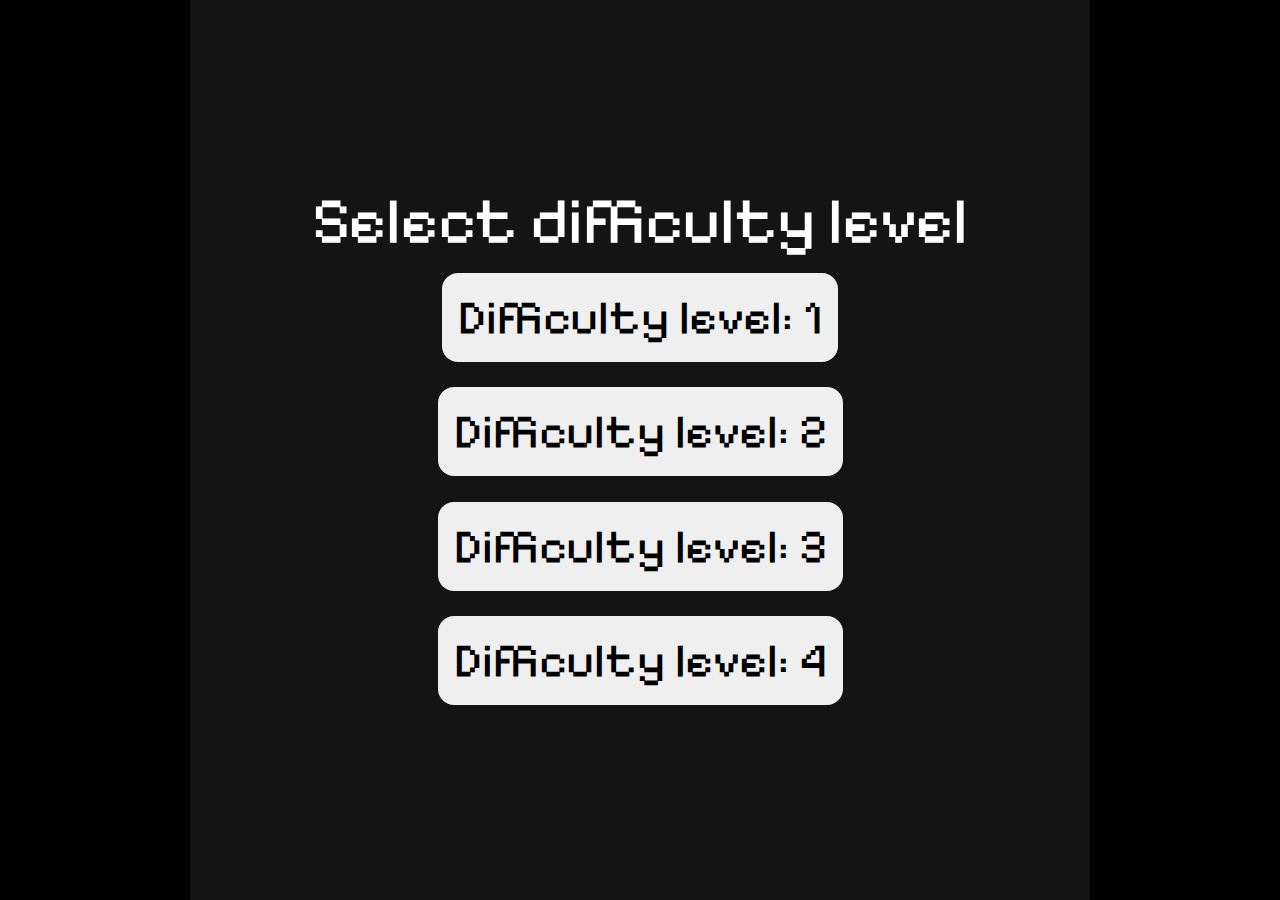
<file: snake/index.html>
<!DOCTYPE html>
<html lang="en">
<head>
    <meta charset="UTF-8">
    <meta name="viewport" content="width=device-width, initial-scale=1.0">
    <title>snake</title>
    <script src="game.js" defer type="module"></script>
    
    <link rel="stylesheet" href="style.css">
</head>
<body>
    <form class="startGame" >
        <div>Select difficulty level</div>
        <button type="submit" class="dif1">Difficulty level: 1</button>
        <button type="submit" class="dif2">Difficulty level: 2</button>
        <button type="submit" class="dif3">Difficulty level: 3</button>
        <button type="submit" class="dif4">Difficulty level: 4</button>
    </form>
    <div id="game-board">
        
    </div>

</body>
</html>
</file>
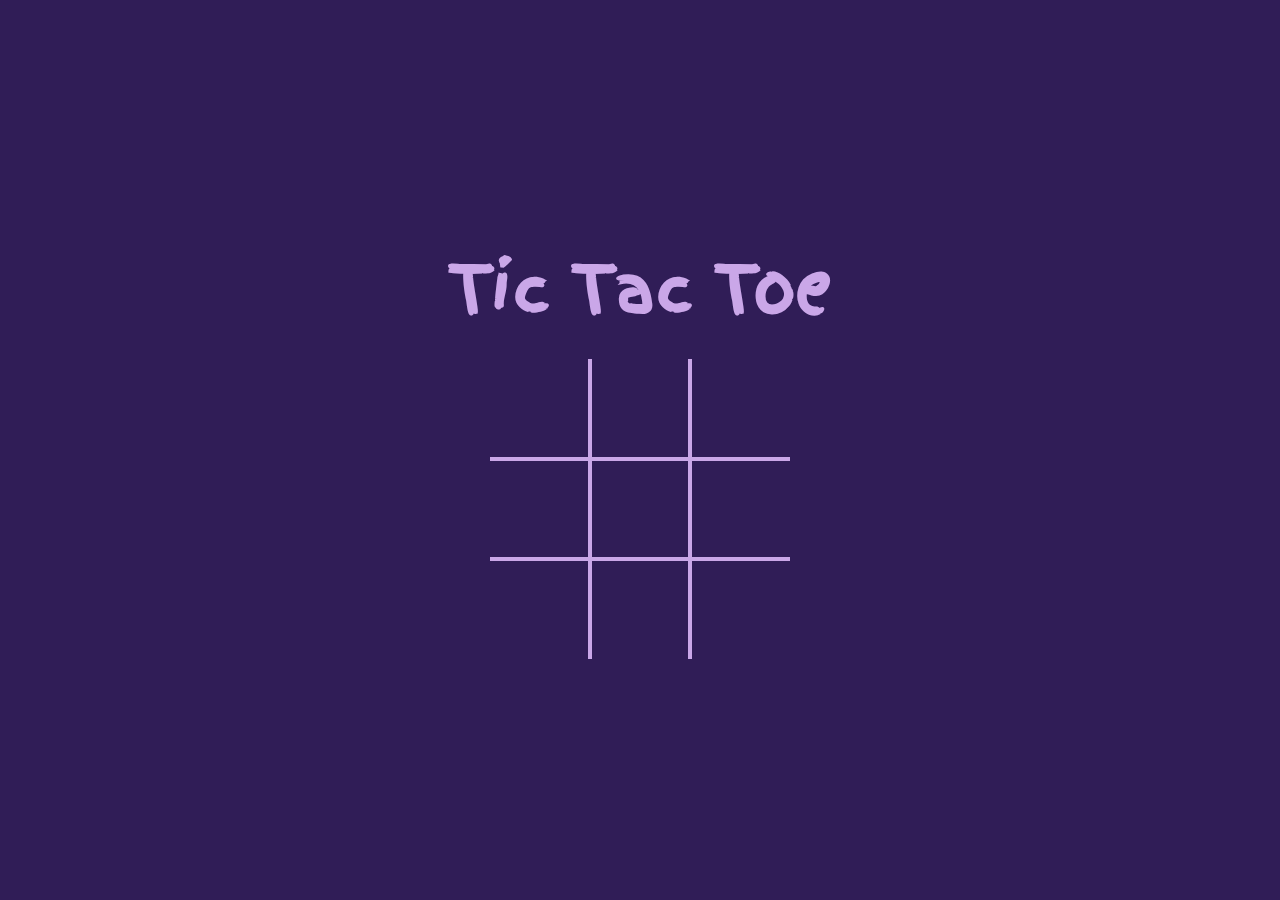
<file: ticTacToe/index.html>
<!DOCTYPE html>
<html lang="en">

<head>
    <meta charset="UTF-8">
    <meta name="viewport" content="width=device-width, initial-scale=1.0">
    <title>Tic Tac Toe</title>
    <link rel="stylesheet" href="style.css">
</head>

<body>
    <div class="container">
        <h1>Tic Tac Toe</h1>
        <div class="board" id="board">
            <div class="cell" data-cell></div>
            <div class="cell" data-cell></div>
            <div class="cell" data-cell></div>
            <div class="cell" data-cell></div>
            <div class="cell" data-cell></div>
            <div class="cell" data-cell></div>
            <div class="cell" data-cell></div>
            <div class="cell" data-cell></div>
            <div class="cell" data-cell></div>
        </div>
    </div>
    <div id="winning-message" class="winning-message" >
        <div data-winning-message-text>X-wins</div>
        <button id="restartButton">Restart</button>
    </div>


    <script src="script.js"></script>
</body>

</html>
</file>
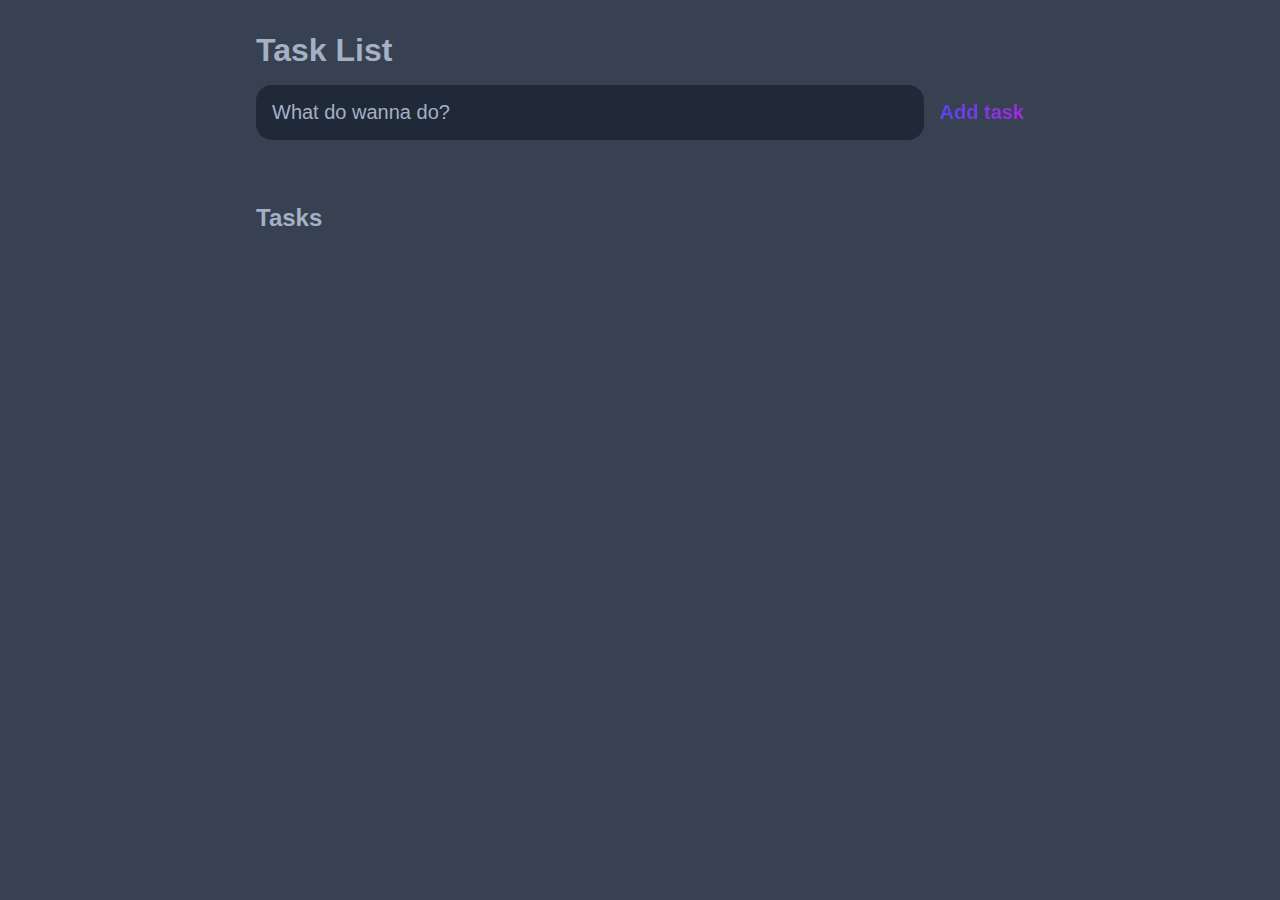
<file: todoList/index.html>
<!DOCTYPE html>
<html lang="en">

<head>
    <meta charset="UTF-8">
    <meta name="viewport" content="width=device-width, initial-scale=1.0">
    <title>To Do List</title>
    <link rel="stylesheet" href="style.css">
</head>

<body>
    <header>
        <h1>Task List </h1>
        <form id="new-task-form">
            <input type="text" id="new-task-input" placeholder="What do wanna do?">
            <input type="submit" value="Add task" id="new-task-submit">
        </form>
    </header>

    <main>

        <section class="task-list">
            <h2>Tasks</h2>
            <div id="tasks">
                <!-- <div class="task">
                    <div class="content">
                        <input type="text" class="text" value="My shiny task" readonly>
                    </div>
                    <div class="actions">
                        <button class="edit">edit</button>
                        <button class="delete">delete</button>
                    </div> -->
                </div>
            </div>

        </section>

    </main>

    <script src="script.js"></script>
</body>

</html>
</file>
<file: snake/style.css>
@import url('https://fonts.googleapis.com/css2?family=Climate+Crisis&family=Finger+Paint&family=Pixelify+Sans:wght@400;500;600;700&family=Roboto:ital,wght@0,100;0,300;0,400;0,500;0,700;0,900;1,100;1,300;1,400;1,500;1,700;1,900&display=swap');

        body {
            height: 100vh;
            width: 100vw;
            display: flex;
            justify-content: center;
            align-items: center;
            margin: 0;
            background: black;
            font-family: 'Pixelify Sans', sans-serif;
        }

        .snake {
            background-color: brown;
            border: .25vmin solid black;
        }

        .food {
            background-color: green;
            border: .25vmin solid black;
        }
        #game-board {
            background-color: #ccc;
            width: 100vmin;
            height: 100vmin;
            display: grid;
            grid-template-rows: repeat(21, 1fr);
            grid-template-columns: repeat(21, 1fr);
        }

        .startGame {
            background: rgba(0, 0, 0, 0.9);
            color: white;
            font-size: 4.1em;
            display: flex;
            position: absolute;
            top: 0;
            right: 0;
            height: 100vh;
            width: 100vw;
            align-items: center;
            justify-content: center;
            flex-direction: column;
        }

        .startGame button{
            font-size: 3rem;
            padding: 0.5rem;
            margin: 0.8rem;
            font-family: 'Pixelify Sans', sans-serif;
            border: none;
            outline: none;
            border-radius: 1rem;
            cursor: pointer;
            border: 0.5rem solid transparent;
            transition: 0.3s;

        }

        .startGame button:hover {
            border: 0.5rem solid black;
            transform: translateY(-0.4rem);
        }
</file>
<file: ticTacToe/style.css>
@import url('https://fonts.googleapis.com/css2?family=Climate+Crisis&family=Finger+Paint&family=Roboto:ital,wght@0,100;0,300;0,400;0,500;0,700;0,900;1,100;1,300;1,400;1,500;1,700;1,900&display=swap');

:root {
    --blue: #301d57;
    --gray: #caa7e8;
    --cell-size: 100px;
    --mark-size: calc(var(--cell-size)* .9);
}

* {
    margin: 0;
    padding: 0;
    box-sizing: border-box;
    font-family: 'Finger Paint', sans-serif;
}

html,
body {
    height: 100%;
    width: 100%;
    background-color: var(--blue);
}

.container {
    height: 100%;
    width: 100%;
    display: flex;
    flex-direction: column;
    align-items: center;
    justify-content: center;
}

.container h1 {
    color: var(--gray);
    font-size: 4rem;
    margin-bottom: 1.5rem;
}

.board {
    
    display: grid;
    justify-content: center;
    align-content: center;
    align-items: center;
    justify-items: center;
    grid-template-columns: repeat(3, auto);
}

.cell {
    position: relative;
    width: var(--cell-size);
    height: var(--cell-size);
    border: 2px solid var(--gray);
    display: flex;
    justify-content: center;
    align-items: center;
    cursor: pointer;
}

.cell.x, .cell.o{
    cursor: not-allowed;
}

.cell:first-child, 
.cell:nth-child(2),
.cell:nth-child(3){
    border-top: none;
}

.cell:nth-child(3n + 1){
    border-left: none;
}

.cell:nth-child(7),
.cell:nth-child(8),
.cell:last-child {
    border-bottom: none;
}

.cell:nth-child(3n + 3) {
    border-right: none;
}

.board.x .cell:not(.x):not(.o):hover::before,
.board.x .cell:not(.x):not(.o):hover::after {
    opacity: 0.5;
}

.board.o .cell:not(.x):not(.o):hover::before {
    opacity: 0.5;
}


.cell.x::before, 
.cell.x::after, 
.board.x .cell:not(.x):not(.o):hover::before,
.board.x .cell:not(.x):not(.o):hover::after  {
    position: absolute;
    content: '';
    height: var(--mark-size);
    width: calc(var(--mark-size) * .15);
    background-color: var(--gray);
}

.cell.x::before,
.board.x .cell:hover::before {
    transform: rotate(45deg);
}

.cell.x::after,
.board.x .cell.cell:hover::after {
    transform: rotate(-45deg);
}



.cell.o::before,
.cell.o::after, 
.board.o .cell:not(.x):not(.o):hover::before,
.board.o .cell:not(.x):not(.o):hover::after {
    content: '';
    position: absolute;
    background-color: var(--gray);
    border-radius: 50%;
}

.cell.o::before,
.board.o .cell:not(.x):not(.o):hover::before {
    height: var(--mark-size);
    width: var(--mark-size);
}

.cell.o::after,
.board.o .cell:not(.x):not(.o):hover::after {
    width: calc(var(--mark-size) * .7);
    height: calc(var(--mark-size) * .7);
    background-color: var(--blue);
}

.winning-message {
    display: none;
    position: fixed;
    top: 0;
    bottom: 0;
    right: 0;
    left: 0;
    flex-direction: column;
    justify-content: center;
    align-items: center;
    font-size: 6rem;
    color: white;
    background-color: rgba(0, 0, 0, 0.3);
}

.winning-message button {
    padding: 1rem;
    font-size: 2rem;
    background: rgb(154, 1, 255);
    border: none;
    outline: none;
    border-radius: 10%;
    font-weight: 700;
    color: rgb(234, 180, 189);
    transition: 0.3s;
    cursor: pointer;
}

.winning-message button:hover {
    background: rgb(110, 3, 181);
}

.winning-message button:active {
    background: rgb(64, 2, 106);
}

.winning-message.show {
    display: flex;
}
</file>
<file: todoList/style.css>
:root {
    --dark: #374151;
    --darker: #1F2937;
    --darkest: #111827;
    --gray: #a5b0c4;
    --light: #EEE;
    --blue: #5648ec;
    --purple: #a329e0;
}

*{
    margin: 0;
    padding: 0;
    box-sizing: border-box;
    font-family: 'Fira sans', sans-serif;
}
html , body{
    height: 100%;
    width: 100%;
}

body {
    display: flex;
    flex-direction: column;
    min-height: 100vh;
    background: var(--dark);
    color: #FFF;
}

header {
    /* border: 2px solid red; */
    padding: 2rem 1rem;
    max-width: 800px;
    width: 100%;
    margin: 0 auto;
}

header h1{
    margin-bottom: 1rem;
    color: var(--gray);
}

#new-task-form{
    display: flex;

}

input, button {
    appearance: none;
    border: none;
    outline: none;
    background: none;
}

#new-task-input{
    flex: 1 1 0%;
    background-color: var(--darker);
    padding: 1rem;
    margin-right: 1rem;
    border-radius: 1rem;
    font-size: 1.25rem;
    color: var(--light);
    
}

#new-task-input::placeholder {
    color: var(--gray);
}

#new-task-submit {
    color: var(--blue);
    font-size: 1.25rem;
    cursor: pointer;
    transition: 0.5s;
    font-weight: 700;
    background-image: linear-gradient(to right, var(--blue), var(--purple));
    -webkit-background-clip: text;
    -webkit-text-fill-color: transparent;
}

#new-task-submit:hover {
    opacity: 0.5;
}

#new-task-submit:active {
    opacity: 0.3;
}

main {
    /* border: 2px solid red; */
    flex: 1 1 auto;
    max-width: 800px;
    width: 100%;
    padding: 2rem 1rem;
    margin: 0 auto;

}

.task-list {
    /* padding: 1rem; */

}

main h2{
    color: var(--gray);
}

#tasks .task {
    margin: 1rem 0;
    display: flex;
    justify-content: space-between;
    background-color: var(--darkest);
    padding: 1rem;
    border-radius: 1rem;

}

#tasks .task .content .text {

    overflow-x: auto;
    color: var(--light);
    font-size: 1.25rem;
    width: 150%;
    display: block;
    transition: 0.4s;
}

#tasks .task .content .text:not(:read-only){
    color: var(--blue);
    background-color: var(--darker);
}

.task .actions {
    display: flex;
    margin: 0 -0.5rem;
}

.task .actions button {
    cursor: pointer;
    margin: 0 0.5rem;
    font-size: 1.125rem;
    font-weight: 700;
    text-transform: uppercase;
    transition: 0.4s;

}

.task .actions button:hover {
    opacity: 0.8;
}

.task .actions button:active {
    opacity: 0.4;
}

.task .actions .edit {
    background-image: linear-gradient(to right, var(--blue), var(--purple));
    -webkit-background-clip: text;
    -webkit-text-fill-color: transparent;
}

.task .actions .delete {
    color: crimson;
}
</file>
